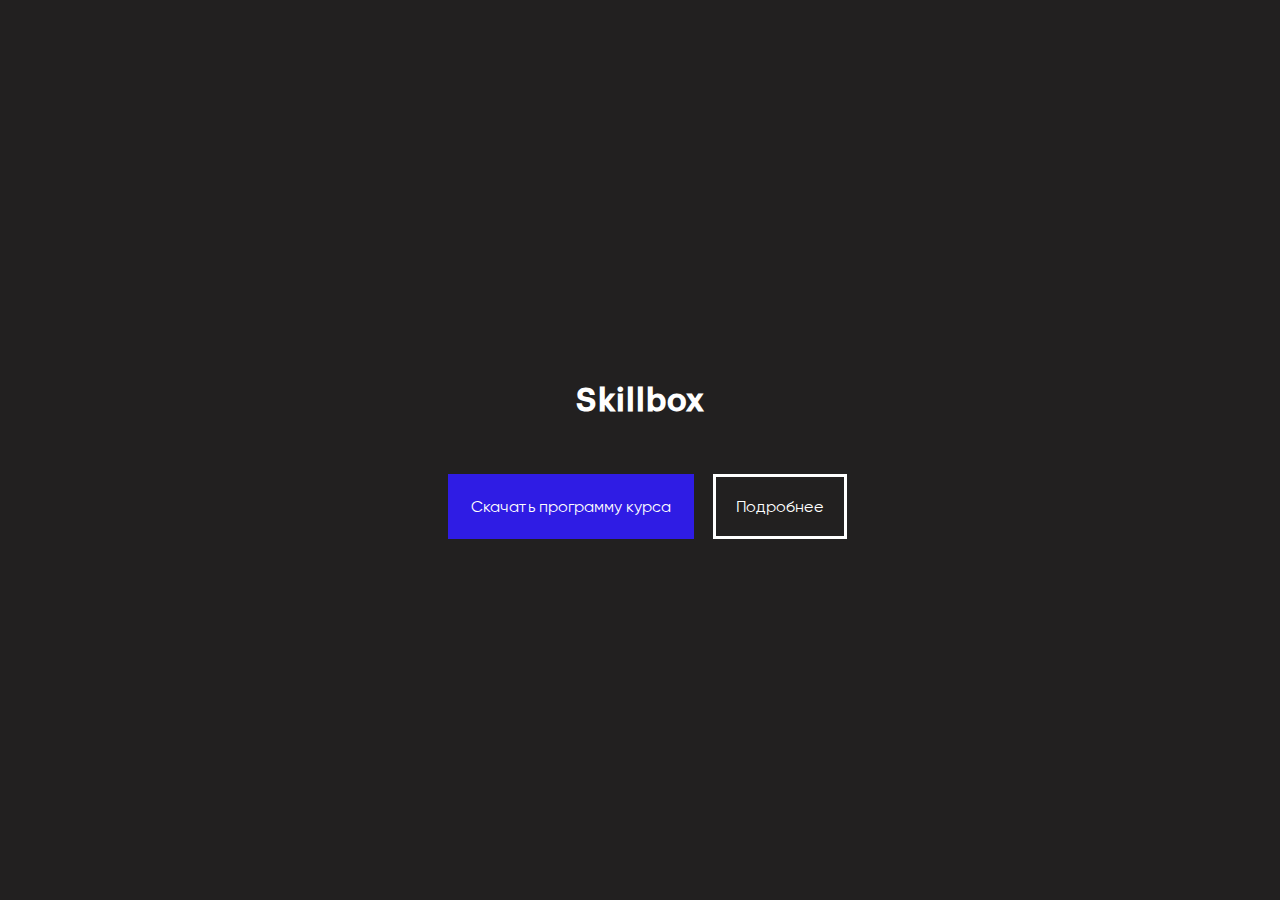
<file: index.html>
<!DOCTYPE html>
<html lang="ru">

<head>
  <meta charset="UTF-8">
  <meta name="viewport" content="width=device-width, initial-scale=1.0">
  <title>Главная</title>
  <link rel="stylesheet" href="css/style.css">
  <link rel="stylesheet" href="css/main.css">
</head>

<body>

  <div class="main-content">
    <h1> <a href="https://go.skillbox.ru" target="blank">Skillbox</a></h1>
    <div>
      <a class="link-download" href="download/2.7_Skillbox_Layout.docx" download>Скачать программу курса</a>
      <a class="link-detailed" href="include/program.html">Подробнее</a>
    </div>
  </div>
</body>

</html>
</file>
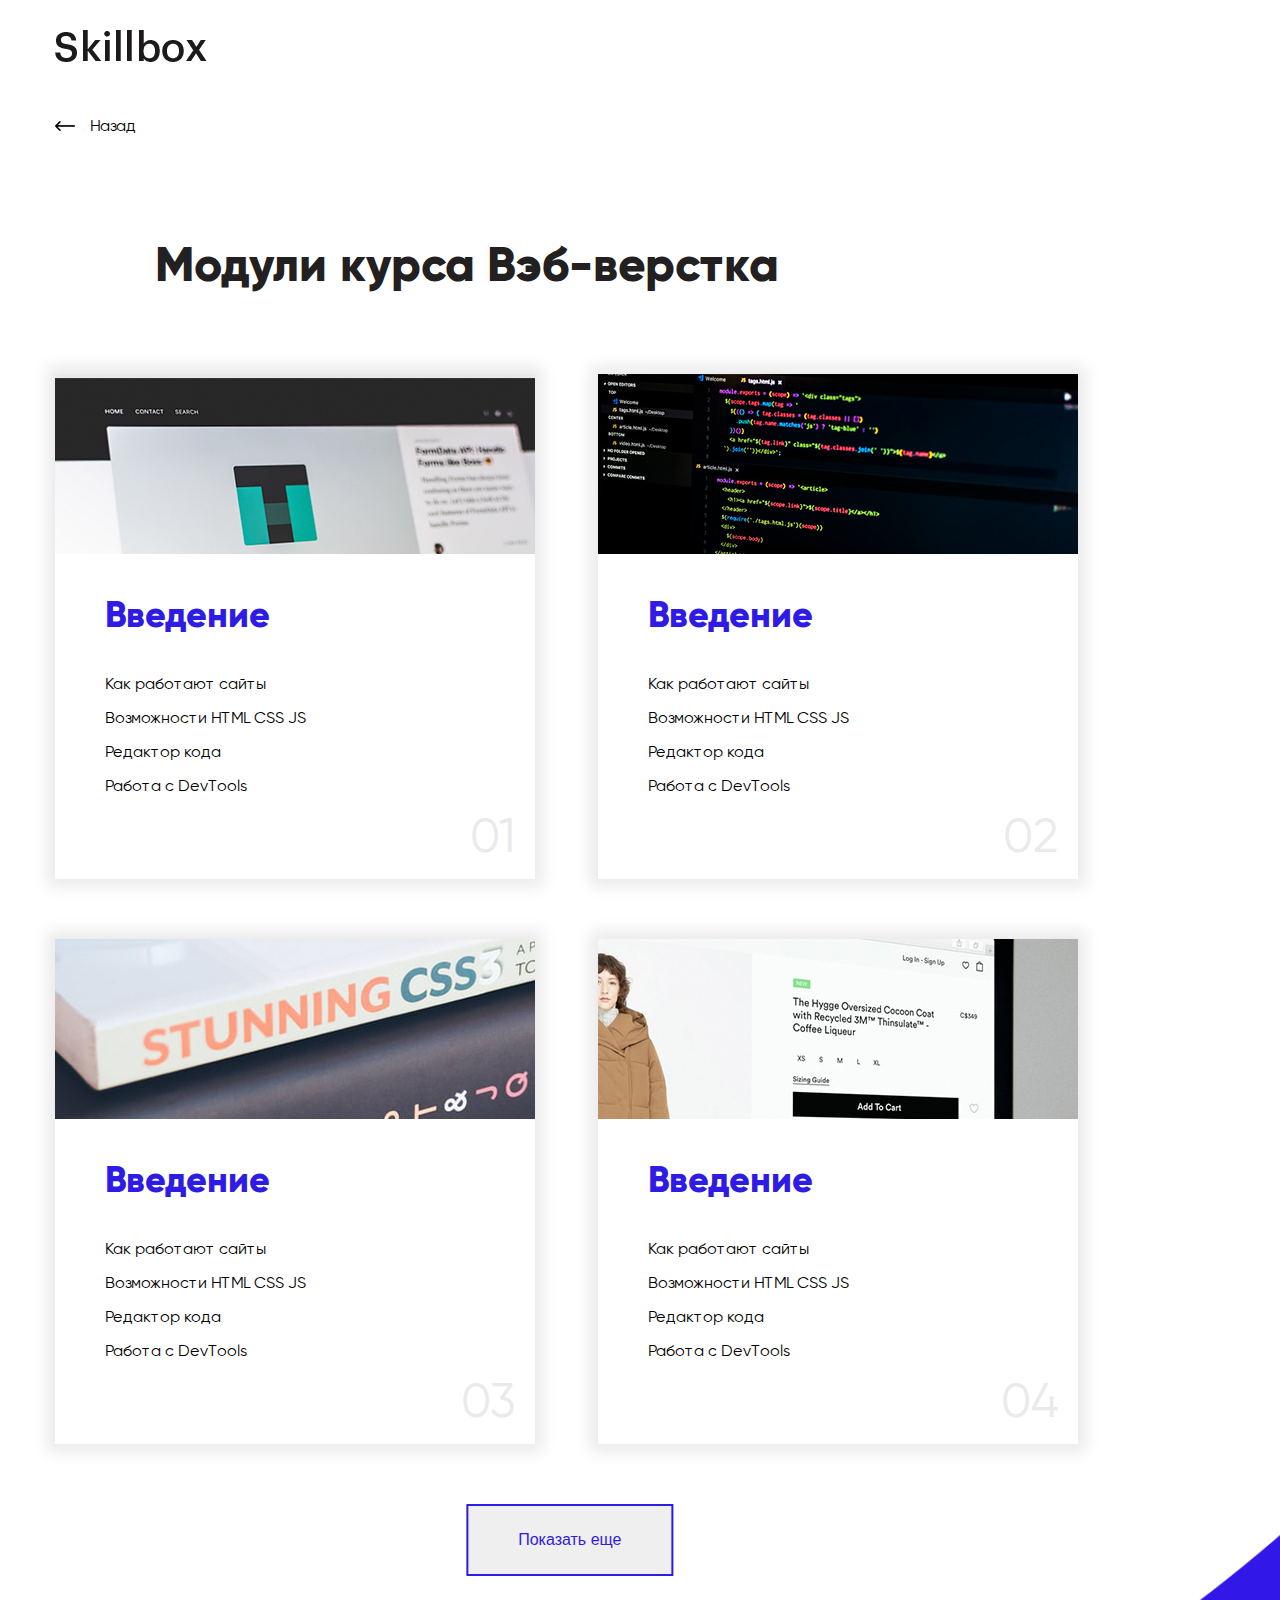
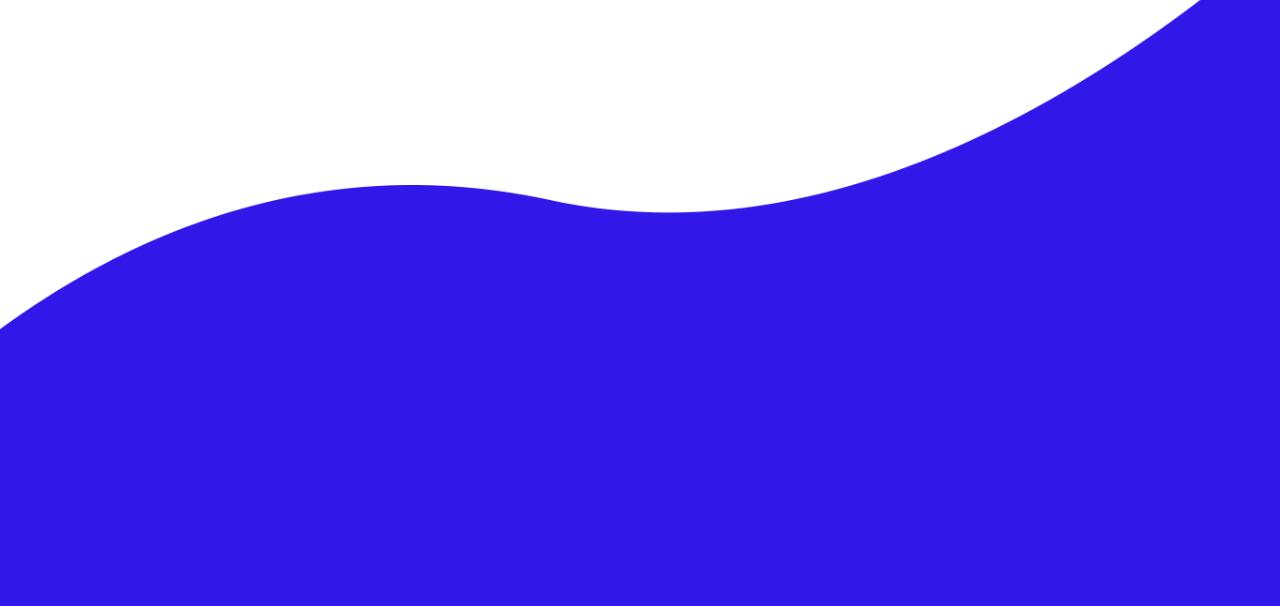
<file: include/modules.html>
<!DOCTYPE html>
<html lang="ru">
<link rel="stylesheet" href="../css/style.css">
<link rel="stylesheet" href="../css/program.css">
<link rel="stylesheet" href="../css/modules.css">

<head>
  <meta charset="UTF-8">
  <meta name="viewport" content="width=device-width, initial-scale=1.0">
  <title>Модули</title>
  <link rel="stylesheet" href="../css/program.css">
</head>

<body class="wavy-line">
  <div class="container">
    <header>
      <div class="logo"><a href="../index.html"><img src="../img/Skillbox.png" alt="Skillbox"></a>
      </div>
      <a class="link-back" href="program.html">Назад</a>
    </header>
    <section class="cards-programs">
      <h1>Модули курса Вэб-верстка</h1>
      <div class="card">
        <img src="../img/introduction.jpg" alt="fon1">
        <h2 class="title-h2">Введение</h2>
        <ul>
          <li>Как работают сайты</li>
          <li>Возможности HTML CSS JS</li>
          <li>Редактор кода</li>
          <li>Работа с DevTools</li>
        </ul>
        <span class="number">01</span>
      </div>
      <div class="right card">
        <img src="../img/base-html.jpg" alt="fon2">
        <h2 class="title-h2">Введение</h2>
        <ul>
          <li>Как работают сайты</li>
          <li>Возможности HTML CSS JS</li>
          <li>Редактор кода</li>
          <li>Работа с DevTools</li>
        </ul>
        <span class="number">02</span>
      </div>
      <div class="card">
        <img src="../img/base-css.jpg" alt="fon3">
        <h2 class="title-h2">Введение</h2>
        <ul>
          <li>Как работают сайты</li>
          <li>Возможности HTML CSS JS</li>
          <li>Редактор кода</li>
          <li>Работа с DevTools</li>
        </ul>
        <span class="number">03</span>
      </div>
      <div class="right card">
        <img src="../img/layout.jpg" alt="fon4">
        <h2 class="title-h2">Введение</h2>
        <ul>
          <li>Как работают сайты</li>
          <li>Возможности HTML CSS JS</li>
          <li>Редактор кода</li>
          <li>Работа с DevTools</li>
        </ul>
        <span class="number">04</span>
      </div>
    </section>
    <button class="button"> Показать еще</button>
  </div>

</body>

</html>
</file>
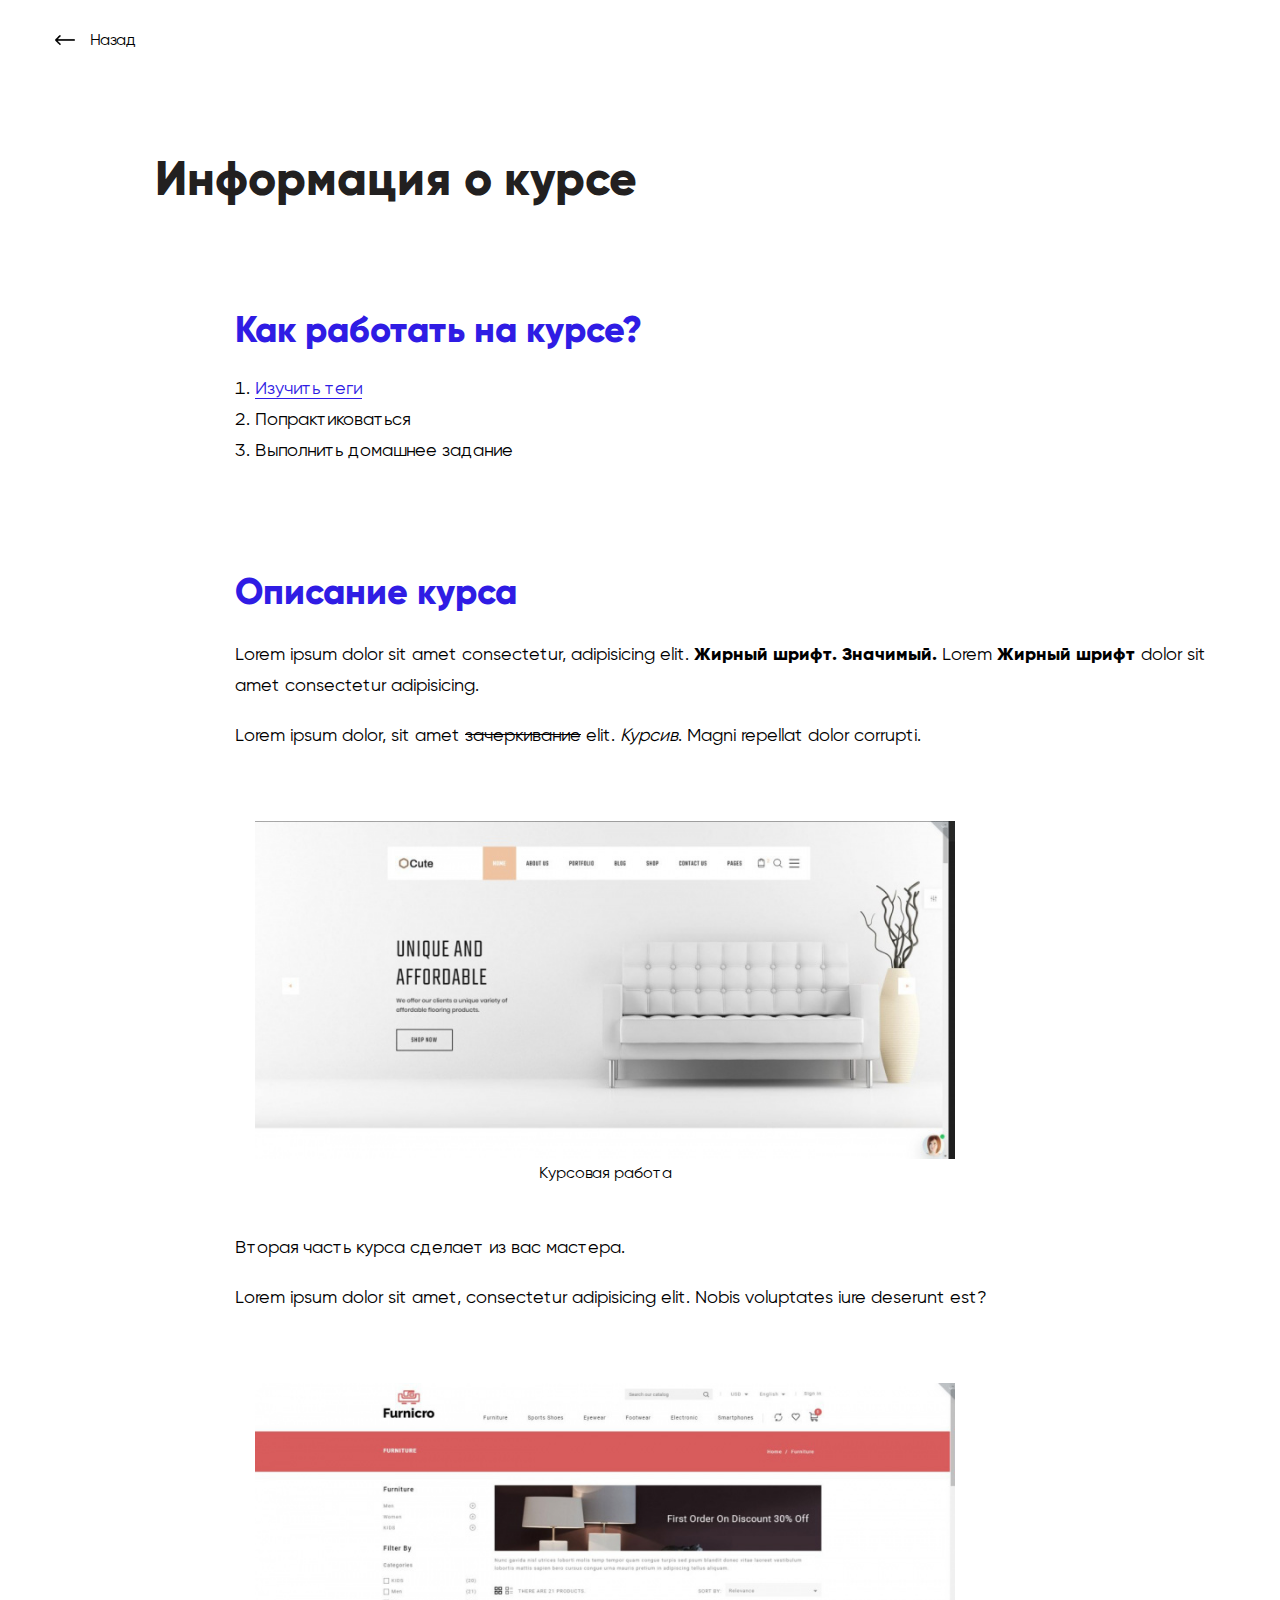
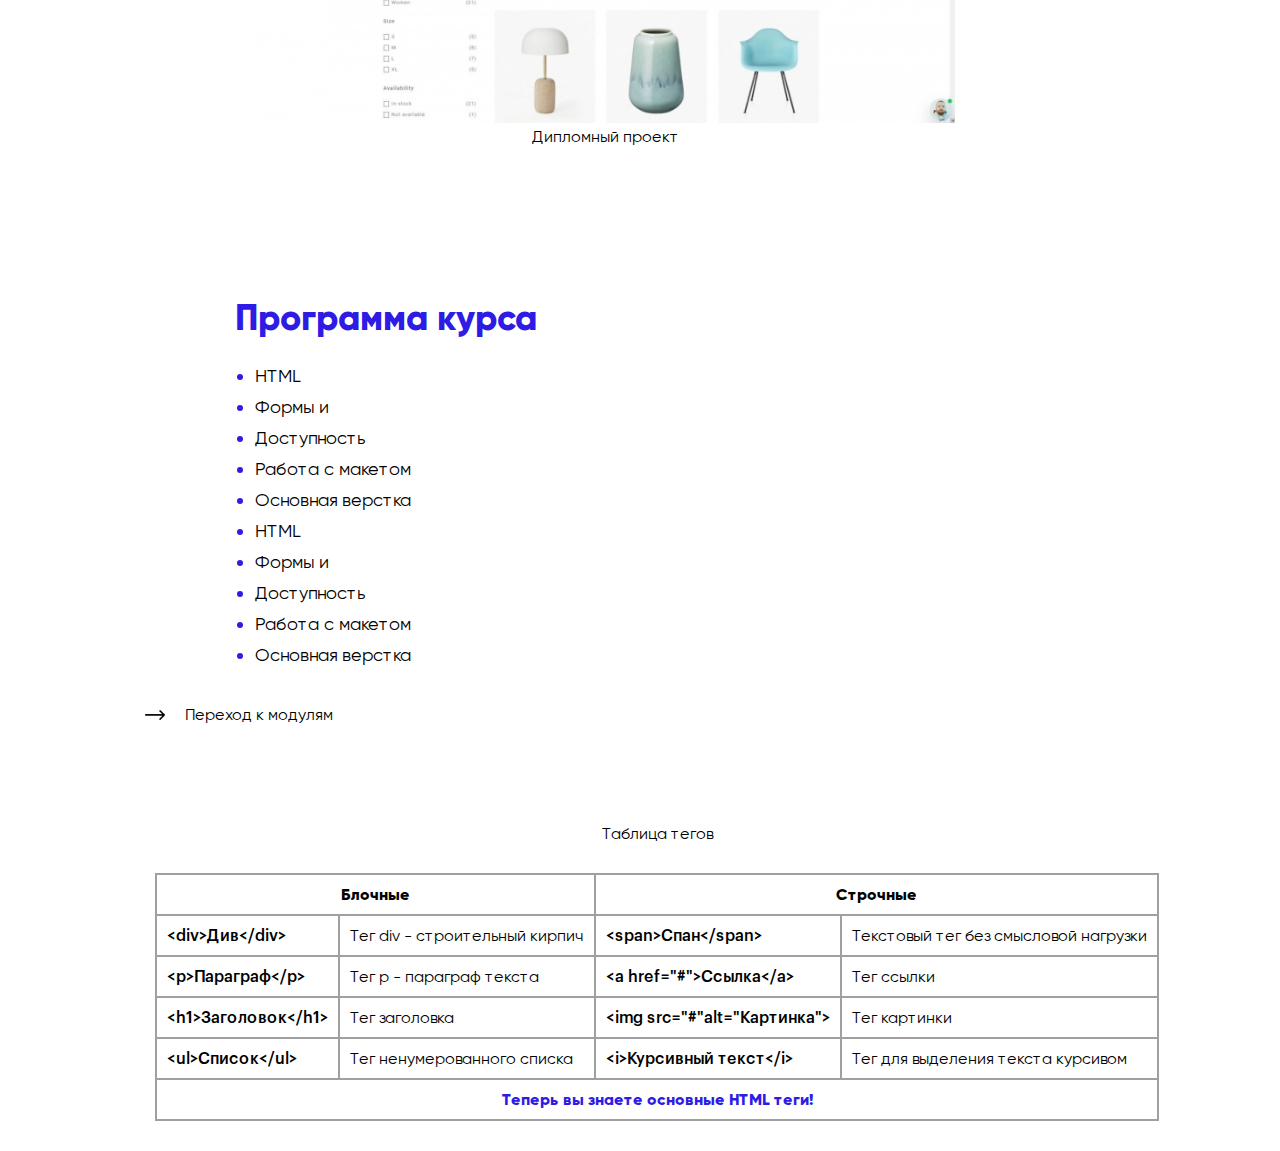
<file: include/program.html>
<!DOCTYPE html>
<html lang="ru">

<head>
  <meta charset="UTF-8">
  <meta name="viewport" content="width=device-width, initial-scale=1.0">
  <title>Программа</title>
  <link rel="stylesheet" href="../css/style.css">
  <link rel="stylesheet" href="../css/program.css">
</head>

<body>
  <div class="container">
    <header>
      <a class="link-back" href="../index.html">Назад</a>
      <h1>Информация о курсе</h1>
    </header>
    <article>
      <h2 class="title-h2">Как работать на курсе?</h2>
      <ol class="list">
        <li><a class="border-blue" href="#table">Изучить теги</a> </li>
        <li>Попрактиковаться</li>
        <li>Выполнить домашнее задание</li>
      </ol>
    </article>
    <article>
      <h2 class="title-h2">Описание курса</h2>
      <p class="paragraph">Lorem ipsum dolor sit <span class="#">amet consectetur, adipisicing</span> elit.
        <strong>Жирный шрифт.
          Значимый.</strong> Lorem <b>Жирный шрифт</b> dolor sit amet consectetur adipisicing.</p>
      <p class="paragraph">Lorem ipsum dolor, sit amet <s>зачеркивание</s> elit. <i>Курсив</i>. Magni repellat dolor
        corrupti.</p>
      <figure class="img-project">
        <img src="../img/2.7_site1.jpeg" alt="Курсовая работа">
        <figcaption>Курсовая работа</figcaption>
      </figure>
      <p class="paragraph">Вторая часть курса сделает из вас мастера.</p>
      <p class="paragraph">Lorem ipsum dolor sit amet, consectetur adipisicing elit. Nobis voluptates iure deserunt est?
      </p>
      <figure class="img-project">
        <img src="../img/2.7_site2.jpeg" alt="Дипломная">
        <figcaption>Дипломный проект</figcaption>
      </figure>
    </article>
    <article>
      <h2 class="title-h2">Программа курса</h2>
      <ul class="list blue">
        <li><span>HTML</span> </li>
        <li><span>Формы и </span> </li>
        <li><span>Доступность</span> </li>
        <li><span>Работа с макетом</span> </li>
        <li><span>Основная верстка</span> </li>
        <li><span>HTML</span> </li>
        <li><span>Формы и </span> </li>
        <li><span>Доступность</span> </li>
        <li><span>Работа с макетом</span> </li>
        <li><span>Основная верстка</span> </li>
      </ul>
      <div class="link-onwards">
        <a  href="modules.html">Переход к модулям</a>
      </div>
    </article>
    <div id="table">
      <table class="table-tags">
        <caption>Таблица тегов</caption>
        <thead>
          <tr>
            <th colspan="2">Блочные</th>
            <th colspan="2">Строчные</th>
          </tr>
        </thead>
        <tbody>
          <tr>
            <td><code>&lt;div&gt;Див&lt;/div&gt;</code></td>
            <td>Тег div - строительный кирпич</td>
            <td><code>&lt;span&gt;Спан&lt;/span&gt;</code></td>
            <td>Текстовый тег без смысловой нагрузки</td>
          </tr>
          <tr>
            <td><code>&lt;p&gt;Параграф&lt;/p&gt;</code></td>
            <td>Тег p - параграф текста</td>
            <td><code>&lt;a href=&quot;#&quot;&gt;Ссылка&lt;/a&gt;</code></td>
            <td>Тег ссылки</td>
          </tr>
          <tr>
            <td><code>&lt;h1&gt;Заголовок&lt;/h1&gt;</code></td>
            <td>Тег заголовка</td>
            <td><code>&lt;img src=&quot;#&quot;alt=&quot;Картинка&quot;&gt;</code></td>
            <td>Тег картинки</td>
          </tr>
          <tr>
            <td><code>&lt;ul&gt;Список&lt;/ul&gt;</code></td>
            <td>Тег ненумерованного списка</td>
            <td><code>&lt;i&gt;Курсивный текст&lt;/i&gt;</code></td>
            <td>Тег для выделения текста курсивом</td>
          </tr>
        </tbody>
        <tfoot>
          <tr>
            <th class="blue" colspan="4">Теперь вы знаете основные HTML теги!</th>
          </tr>
        </tfoot>
      </table>
    </div>
  </div>

</body>

</html>
</file>
<file: css/style.css>
@font-face {
  font-family: 'Graphik LCG';
  src        : url('../fonts/GraphikLCG-Medium.woff2') format('woff2'),
    url('../fonts/GraphikLCG-Medium.woff') format('woff');
  font-display: swap;
  font-weight : 500;
  font-style  : normal;
}

@font-face {
  font-family: 'Gilroy';
  src        : url('../fonts/Gilroy-Regular.woff2') format('woff2'),
    url('../fonts/Gilroy-Regular.woff') format('woff');
  font-display: swap;
  font-weight : normal;
  font-style  : normal;
}

@font-face {
  font-family: 'Gilroy';
  src        : url('../fonts/Gilroy-ExtraBold.woff2') format('woff2'),
    url('../fonts/Gilroy-ExtraBold.woff') format('woff');
  font-display: swap;
  font-weight : 800;
  font-style  : normal;
}

@font-face {
  font-family: 'Gilroy';
  src        : url('../fonts/Gilroy-Medium.woff2') format('woff2'),
    url('../fonts/Gilroy-Medium.woff') format('woff');
  font-display: swap;
  font-weight : 500;
  font-style  : normal;
}

* {
  margin    : 0;
  padding   : 0;
  box-sizing: border-box;
}

body {
  font-family: 'Gilroy', sans-serif;
}

a {
  color          : inherit;
  text-decoration: none;
}

code {
  font-family: 'Graphik LCG';
}
</file>
<file: css/main.css>
.main-content {
  background-color: #222020;
  height          : 100vh;
  display         : flex;
  flex-direction  : column;
  justify-content : center;
  align-items     : center;
}

h1 {
  color         : white;
  font-family   : 'Graphik LCG';
  letter-spacing: 1px;
  margin-bottom : 80px;

}

.link-download {
  padding         : 20px;
  margin          : 0 15px;
  color           : white;
  background-color: #2f1ce4;
  border          : 3px solid #2f1ce4;
}

.link-detailed {
  padding         : 20px;
  color           : white;
  background-color: rgba(255, 255, 255, 0);
  border          : 3px solid white;
}
</file>
<file: css/program.css>
.container {
  width  : 1170px;
  margin : 0 auto;
  padding: 30px 0;
}

.link-back {
  background     : url(../img/return.png) no-repeat 0 0;
  padding-left   : 35px;
  background-size: 20px;
}

.title-h2 {
  padding  : 100px 0 25px 180px;
  font-size: 36px;
  color    : #2f1ce4;
}

.border-blue {
  border-bottom: 1px solid #2f1ce4;
  color        : #2f1ce4;
}

.list {
  padding-left: 200px;
  font-size   : 18px;
}

.paragraph {
  padding: 0 0 20px 180px;
}

.img-project {
  display     : inline-block;
  padding-left: 200px;
  text-align  : center;
  margin      : 50px 0;
}

.img-project img {
  max-width: 700px;
}

caption {
  padding-bottom: 30px;
}

.link-onwards {
  margin-top     : 30px;
  background     : url(../img/onwards.png) no-repeat 90px 0;
  padding-left   : 130px;
  background-size: 20px;
}

.table-tags,
th,
td {
  margin         : 100px 0 0 100px;
  border         : 2px solid #a0a0a0;
  border-collapse: collapse;
  padding        : 10px;
}

h1 {
  padding  : 100px 0 0 100px;
  font-size: 48px;
  color    : #222020;
}

p {
  font-size  : 18px;
  line-height: 1.7;
}

.blue {
  color: #2f1ce4;
}

li {
  padding-bottom: 10px;

}

span {
  color: black;
}
</file>
<file: css/modules.css>
.logo {
    margin-bottom: 50px;
}

.cards-programs h1 {
    margin-bottom: 80px;
}

.card {
    display       : inline-block;
    width         : 480px;
    min-height    : 505px;
    margin-bottom : 60px;
    vertical-align: middle;
    box-shadow    : 0 0 15px 8px #eaeaea;
}

.card h2,
ul {
    padding    : 30px 0 0 50px;
    line-height: 1.5;
}

.right {
    margin-left: 5%;
}

.number {
    float        : right;
    padding-right: 20px;
    font-size    : 48px;
    color        : #eaeaea;
}

.cards-programs li {
    list-style-type: none;
}

.button {
    position : relative;
    left     : 44%;
    transform: translate(-50%, 0);
    padding  : 25px 50px;
    color    : #2f1ce4;
    border   : 2px solid #2f1ce4;
    font-size: 16px;
    cursor   : pointer;
}

.wavy-line {
    background         : url(../img/figura\ 1.png);
    background-position: bottom;
    background-repeat  : no-repeat;
    background-size    : 1800px;
    padding-bottom     : 600px;
}
</file>
